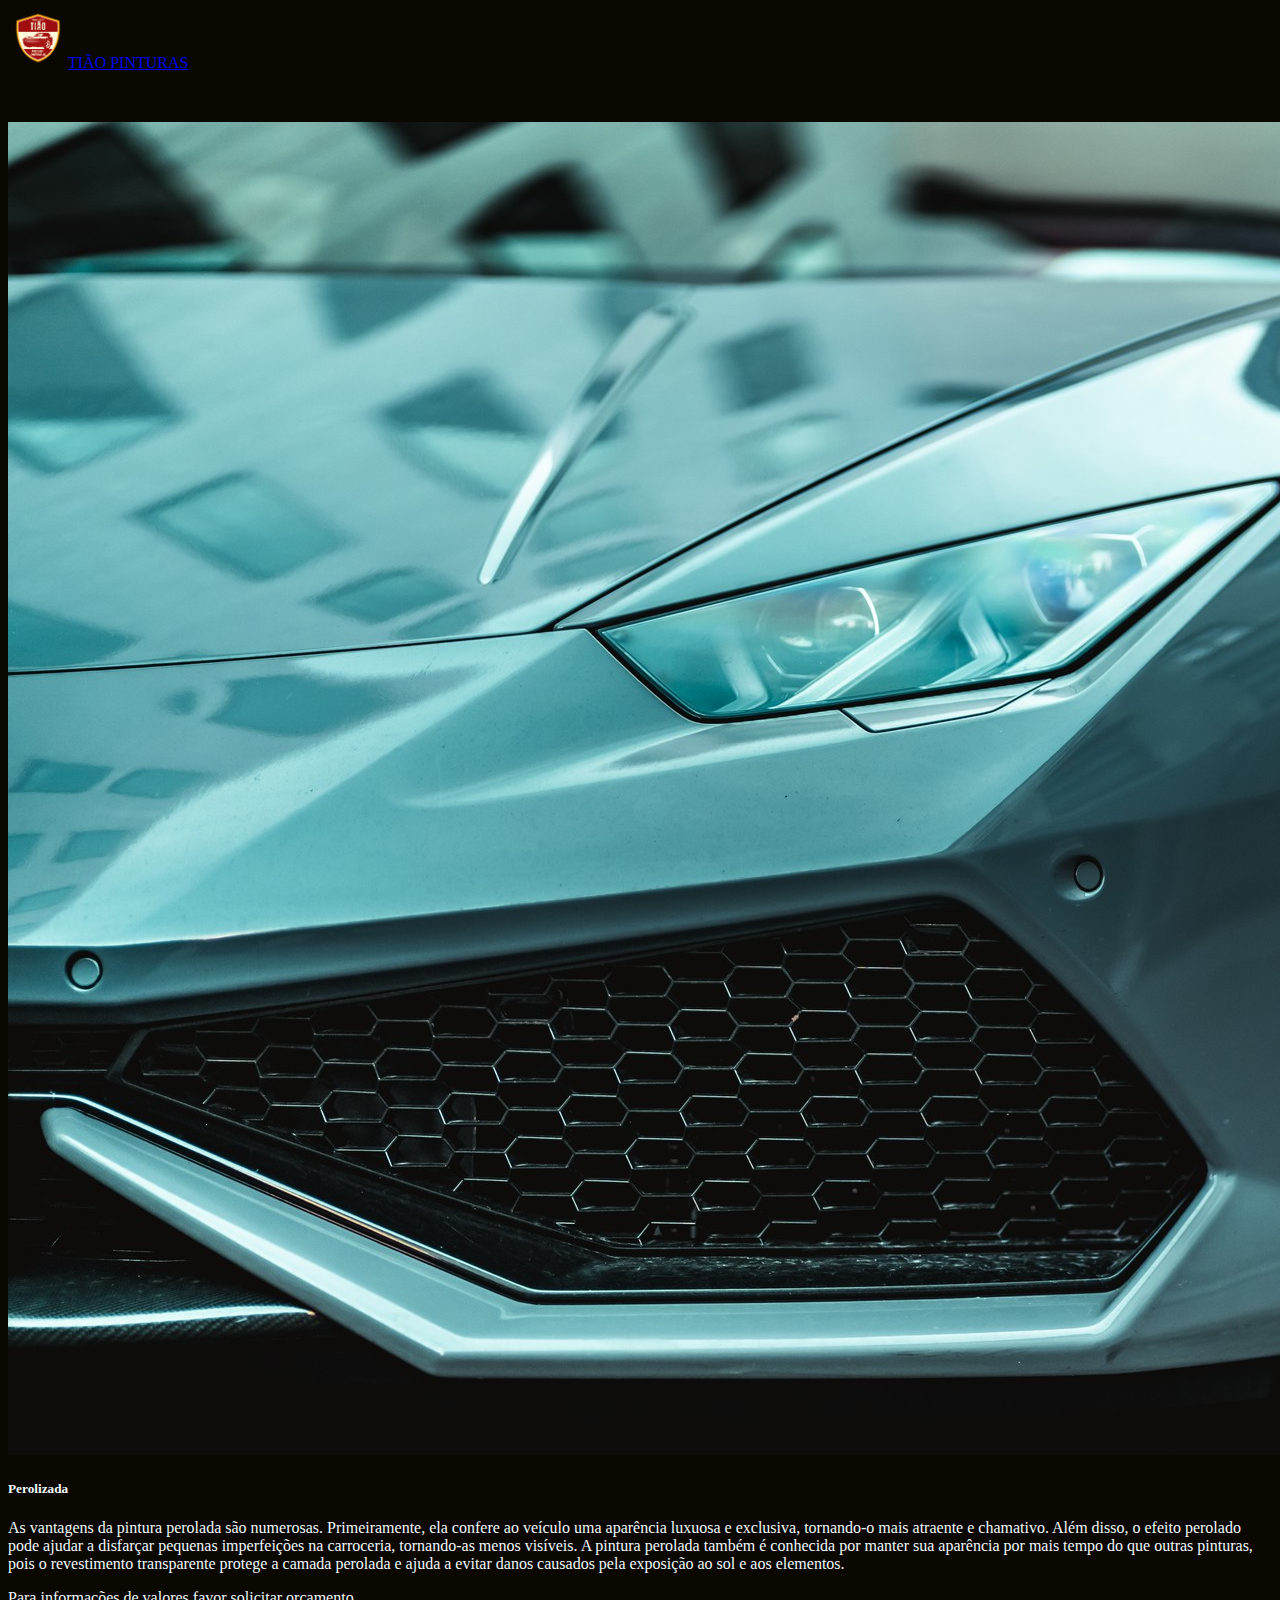
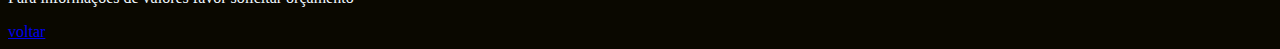
<file: serv1.html>
<!DOCTYPE html>
<html lang="pt-br">
  <head>
    <!-- Meta tags Obrigatórias -->
    <meta charset="utf-8">
    <meta name="viewport" content="width=device-width, initial-scale=1, shrink-to-fit=no">

    <!-- Bootstrap CSS -->
    <link rel="stylesheet" href="https://stackpath.bootstrapcdn.com/bootstrap/4.1.3/css/bootstrap.min.css" integrity="sha384-MCw98/SFnGE8fJT3GXwEOngsV7Zt27NXFoaoApmYm81iuXoPkFOJwJ8ERdknLPMO" crossorigin="anonymous">
    <link rel="stylesheet" href="style.css">

    <title>TIÃO PINTURAS</title>
  </head>
  <body>
    <header>
        <a class="navbar-brand" href="index.html"><img src="logo.png" width="60" height="60" class="fonte_menu" alt="">TIÃO PINTURAS</a>
    </header>
    <div class="container">
        <div class="row">
            <div class="col-sm">
              <img class="card-img" class="img-fluid" src="serv1.jpg" alt="Imagem do card">
                <div class="card bg-dark text-white">
                    <div class="card-img-overlay">
                      <h5 class="card-title">Perolizada</h5>
                      <p class="card-text">As vantagens da pintura perolada são numerosas. Primeiramente, ela confere ao veículo uma aparência luxuosa
                       e exclusiva, tornando-o mais atraente e chamativo. Além disso, o efeito perolado pode ajudar a disfarçar pequenas imperfeições 
                       na carroceria, tornando-as menos visíveis. A pintura perolada também é conhecida por manter sua aparência por mais tempo do 
                       que outras pinturas, pois o revestimento transparente protege a camada perolada e ajuda a evitar danos causados pela exposição 
                       ao sol e aos elementos.</p>
                      <p class="card-text">Para informações de valores favor solicitar orçamento</p>
                      <a href="index.html" type="button" class="btn btn-primary btn-lg btn-block">voltar</a>
                    </div>
                  </div>
            </div>
        </div>
    </div>
    <!-- JavaScript (Opcional) -->
    <!-- jQuery primeiro, depois Popper.js, depois Bootstrap JS -->
    <script src="https://code.jquery.com/jquery-3.3.1.slim.min.js" integrity="sha384-q8i/X+965DzO0rT7abK41JStQIAqVgRVzpbzo5smXKp4YfRvH+8abtTE1Pi6jizo" crossorigin="anonymous"></script>
    <script src="https://cdnjs.cloudflare.com/ajax/libs/popper.js/1.14.3/umd/popper.min.js" integrity="sha384-ZMP7rVo3mIykV+2+9J3UJ46jBk0WLaUAdn689aCwoqbBJiSnjAK/l8WvCWPIPm49" crossorigin="anonymous"></script>
    <script src="https://stackpath.bootstrapcdn.com/bootstrap/4.1.3/js/bootstrap.min.js" integrity="sha384-ChfqqxuZUCnJSK3+MXmPNIyE6ZbWh2IMqE241rYiqJxyMiZ6OW/JmZQ5stwEULTy" crossorigin="anonymous"></script>
  </body>
</html>
</file>
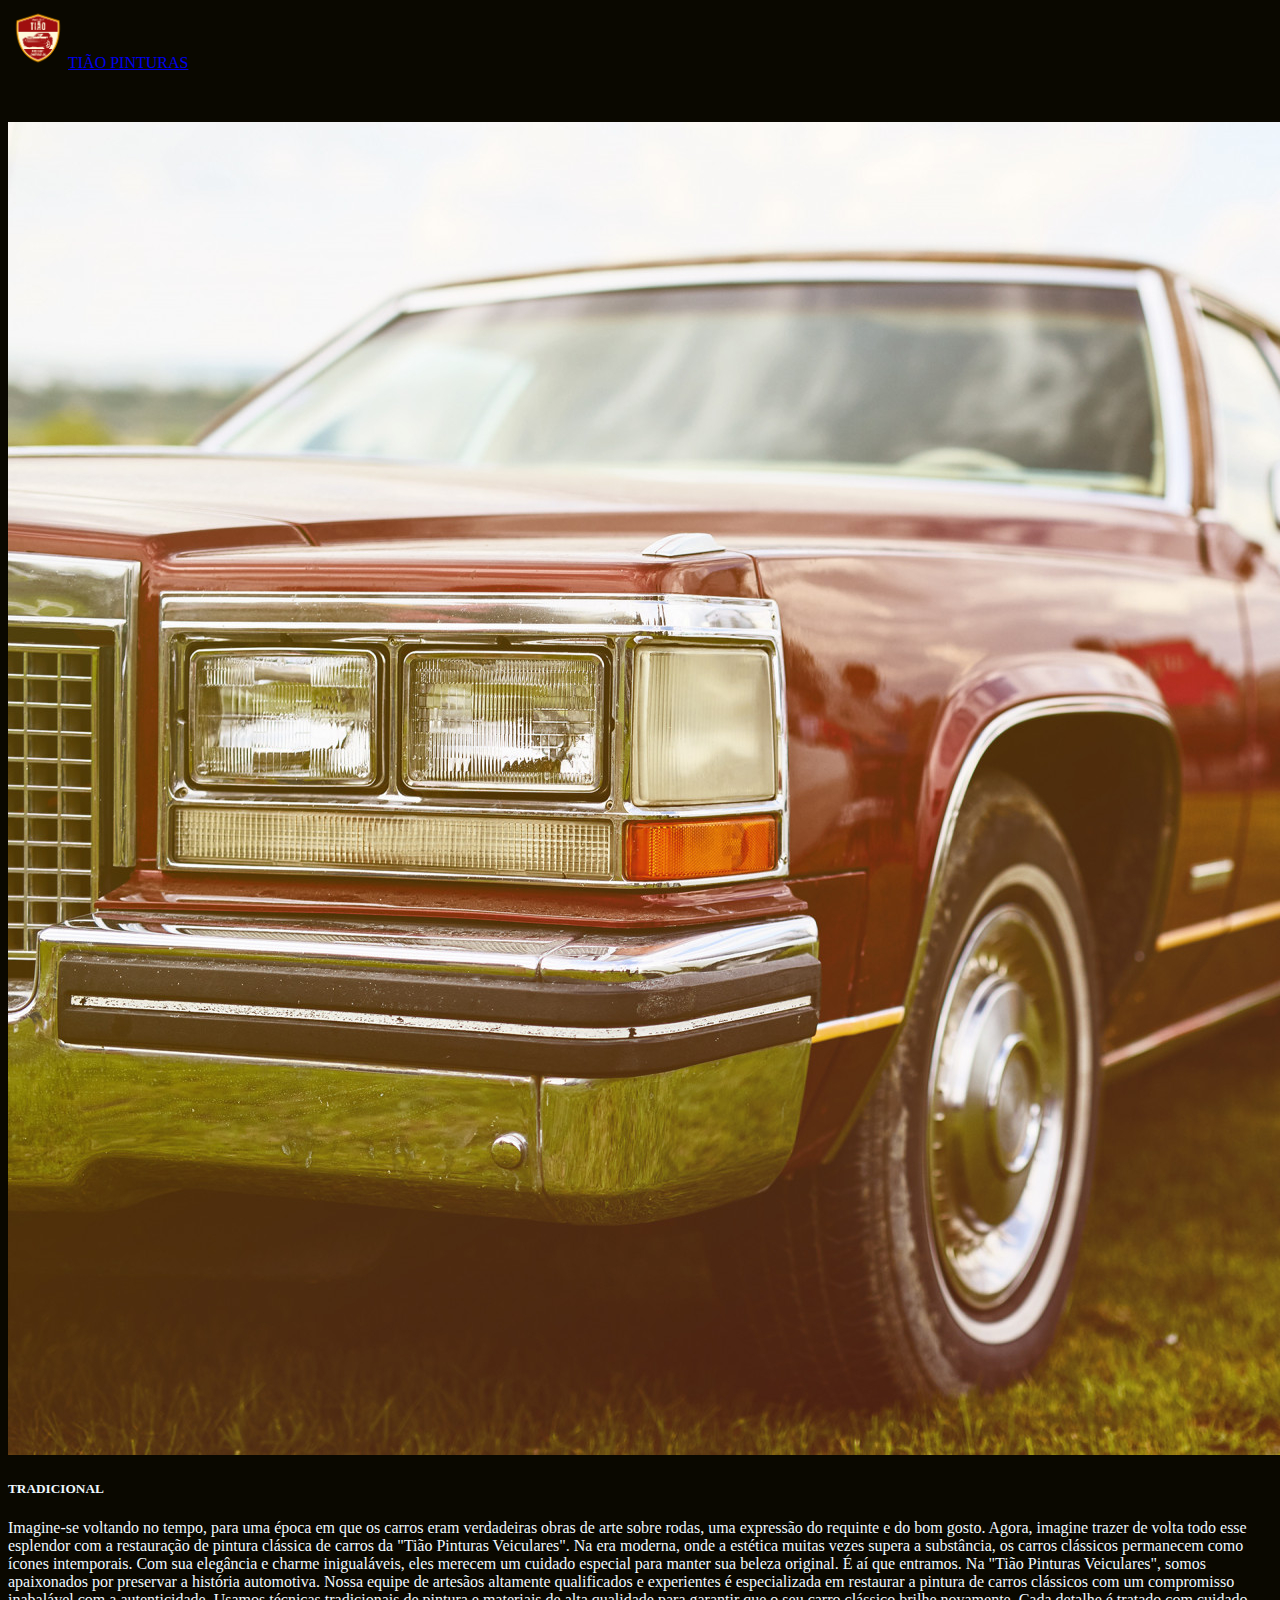
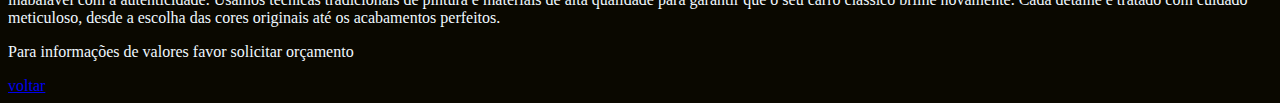
<file: serv2.html>
<!DOCTYPE html>
<html lang="pt-br">
  <head>
    <!-- Meta tags Obrigatórias -->
    <meta charset="utf-8">
    <meta name="viewport" content="width=device-width, initial-scale=1, shrink-to-fit=no">

    <!-- Bootstrap CSS -->
    <link rel="stylesheet" href="https://stackpath.bootstrapcdn.com/bootstrap/4.1.3/css/bootstrap.min.css" integrity="sha384-MCw98/SFnGE8fJT3GXwEOngsV7Zt27NXFoaoApmYm81iuXoPkFOJwJ8ERdknLPMO" crossorigin="anonymous">
    <link rel="stylesheet" href="style.css">

    <title>TIÃO PINTURAS</title>
  </head>
  <body>
    <header>
        <a class="navbar-brand" href="index.html"><img src="logo.png" width="60" height="60" class="fonte_menu" alt="">TIÃO PINTURAS</a>
    </header>
    <div class="container">
        <div class="row">
            <div class="col-sm">
              <img class="card-img" class="img-fluid" src="serv2.jpg" alt="Imagem do card">
                <div class="card bg-dark text-white">
                    <div class="card-img-overlay">
                      <h5 class="card-title">TRADICIONAL</h5>
                      <p class="card-text">Imagine-se voltando no tempo, para uma época em que os carros eram verdadeiras obras de arte sobre rodas, uma expressão do requinte e do bom gosto. Agora, imagine trazer de volta todo esse esplendor com a restauração de pintura clássica de carros da "Tião Pinturas Veiculares".
                        Na era moderna, onde a estética muitas vezes supera a substância, os carros clássicos permanecem como ícones intemporais. Com sua elegância e charme inigualáveis, eles merecem um cuidado especial para manter sua beleza original. É aí que entramos.
                        Na "Tião Pinturas Veiculares", somos apaixonados por preservar a história automotiva. Nossa equipe de artesãos altamente qualificados e experientes é especializada em restaurar a pintura de carros clássicos com um compromisso inabalável com a autenticidade.
                        Usamos técnicas tradicionais de pintura e materiais de alta qualidade para garantir que o seu carro clássico brilhe novamente. Cada detalhe é tratado com cuidado meticuloso, desde a escolha das cores originais até os acabamentos perfeitos.</p>
                      <p class="card-text">Para informações de valores favor solicitar orçamento</p>
                      <a href="index.html" type="button" class="btn btn-primary btn-lg btn-block">voltar</a>
                    </div>
                  </div>
            </div>
        </div>
    </div>
    <!-- JavaScript (Opcional) -->
    <!-- jQuery primeiro, depois Popper.js, depois Bootstrap JS -->
    <script src="https://code.jquery.com/jquery-3.3.1.slim.min.js" integrity="sha384-q8i/X+965DzO0rT7abK41JStQIAqVgRVzpbzo5smXKp4YfRvH+8abtTE1Pi6jizo" crossorigin="anonymous"></script>
    <script src="https://cdnjs.cloudflare.com/ajax/libs/popper.js/1.14.3/umd/popper.min.js" integrity="sha384-ZMP7rVo3mIykV+2+9J3UJ46jBk0WLaUAdn689aCwoqbBJiSnjAK/l8WvCWPIPm49" crossorigin="anonymous"></script>
    <script src="https://stackpath.bootstrapcdn.com/bootstrap/4.1.3/js/bootstrap.min.js" integrity="sha384-ChfqqxuZUCnJSK3+MXmPNIyE6ZbWh2IMqE241rYiqJxyMiZ6OW/JmZQ5stwEULTy" crossorigin="anonymous"></script>
  </body>
</html>
</file>
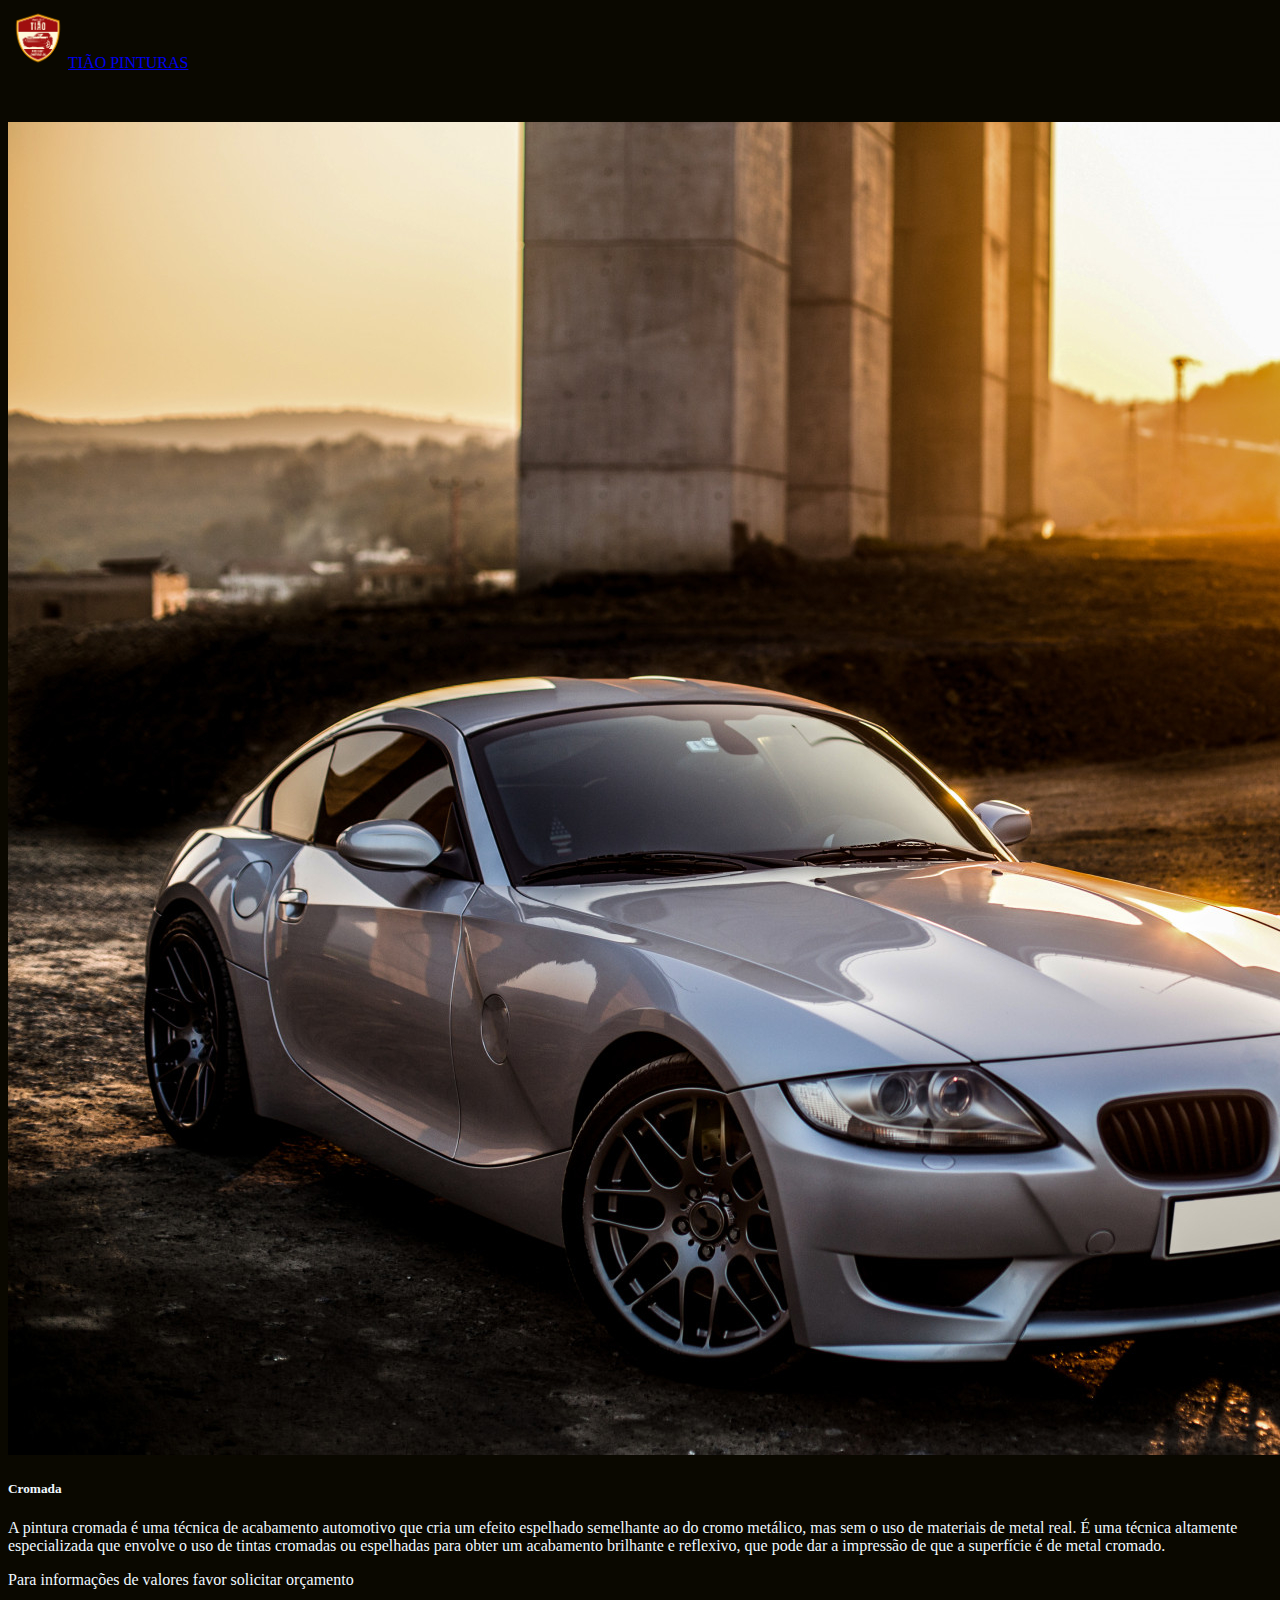
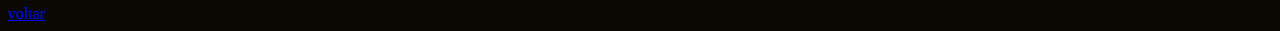
<file: serv3.html>
<!DOCTYPE html>
<html lang="pt-br">
  <head>
    <!-- Meta tags Obrigatórias -->
    <meta charset="utf-8">
    <meta name="viewport" content="width=device-width, initial-scale=1, shrink-to-fit=no">

    <!-- Bootstrap CSS -->
    <link rel="stylesheet" href="https://stackpath.bootstrapcdn.com/bootstrap/4.1.3/css/bootstrap.min.css" integrity="sha384-MCw98/SFnGE8fJT3GXwEOngsV7Zt27NXFoaoApmYm81iuXoPkFOJwJ8ERdknLPMO" crossorigin="anonymous">
    <link rel="stylesheet" href="style.css">

    <title>TIÃO PINTURAS</title>
  </head>
  <body>
    <header>
        <a class="navbar-brand" href="index.html"><img src="logo.png" width="60" height="60" class="fonte_menu" alt="">TIÃO PINTURAS</a>
    </header>
    <div class="container">
        <div class="row">
            <div class="col-sm">
              <img class="card-img" class="img-fluid" src="serv3.jpg" alt="Imagem do card">
                <div class="card bg-dark text-white">
                    <div class="card-img-overlay">
                      <h5 class="card-title">Cromada</h5>
                      <p class="card-text">A pintura cromada é uma técnica de acabamento automotivo que cria um efeito espelhado semelhante ao do cromo metálico, mas sem o uso de materiais
                         de metal real. É uma técnica altamente especializada que envolve o uso de tintas cromadas ou espelhadas para obter um acabamento brilhante e reflexivo, que pode dar
                         a impressão de que a superfície é de metal cromado.</p>
                      <p class="card-text">Para informações de valores favor solicitar orçamento</p>
                      <a href="index.html" type="button" class="btn btn-primary btn-lg btn-block">voltar</a>
                    </div>
                  </div>
            </div>
        </div>
    </div>
    <!-- JavaScript (Opcional) -->
    <!-- jQuery primeiro, depois Popper.js, depois Bootstrap JS -->
    <script src="https://code.jquery.com/jquery-3.3.1.slim.min.js" integrity="sha384-q8i/X+965DzO0rT7abK41JStQIAqVgRVzpbzo5smXKp4YfRvH+8abtTE1Pi6jizo" crossorigin="anonymous"></script>
    <script src="https://cdnjs.cloudflare.com/ajax/libs/popper.js/1.14.3/umd/popper.min.js" integrity="sha384-ZMP7rVo3mIykV+2+9J3UJ46jBk0WLaUAdn689aCwoqbBJiSnjAK/l8WvCWPIPm49" crossorigin="anonymous"></script>
    <script src="https://stackpath.bootstrapcdn.com/bootstrap/4.1.3/js/bootstrap.min.js" integrity="sha384-ChfqqxuZUCnJSK3+MXmPNIyE6ZbWh2IMqE241rYiqJxyMiZ6OW/JmZQ5stwEULTy" crossorigin="anonymous"></script>
  </body>
</html>
</file>
<file: style.css>
body{
    background-color: #0A0800;
}

.col-sm{
    margin-top: 50px;
    color: aliceblue;
}
.fonte{
    font-size: larger;
    align-content: center;
}
.card-body{
    color: #0A0800;
}

footer{
    background-color: rgb(170, 170, 170);
}
.corf{
    color: #0A0800;
}
</file>
